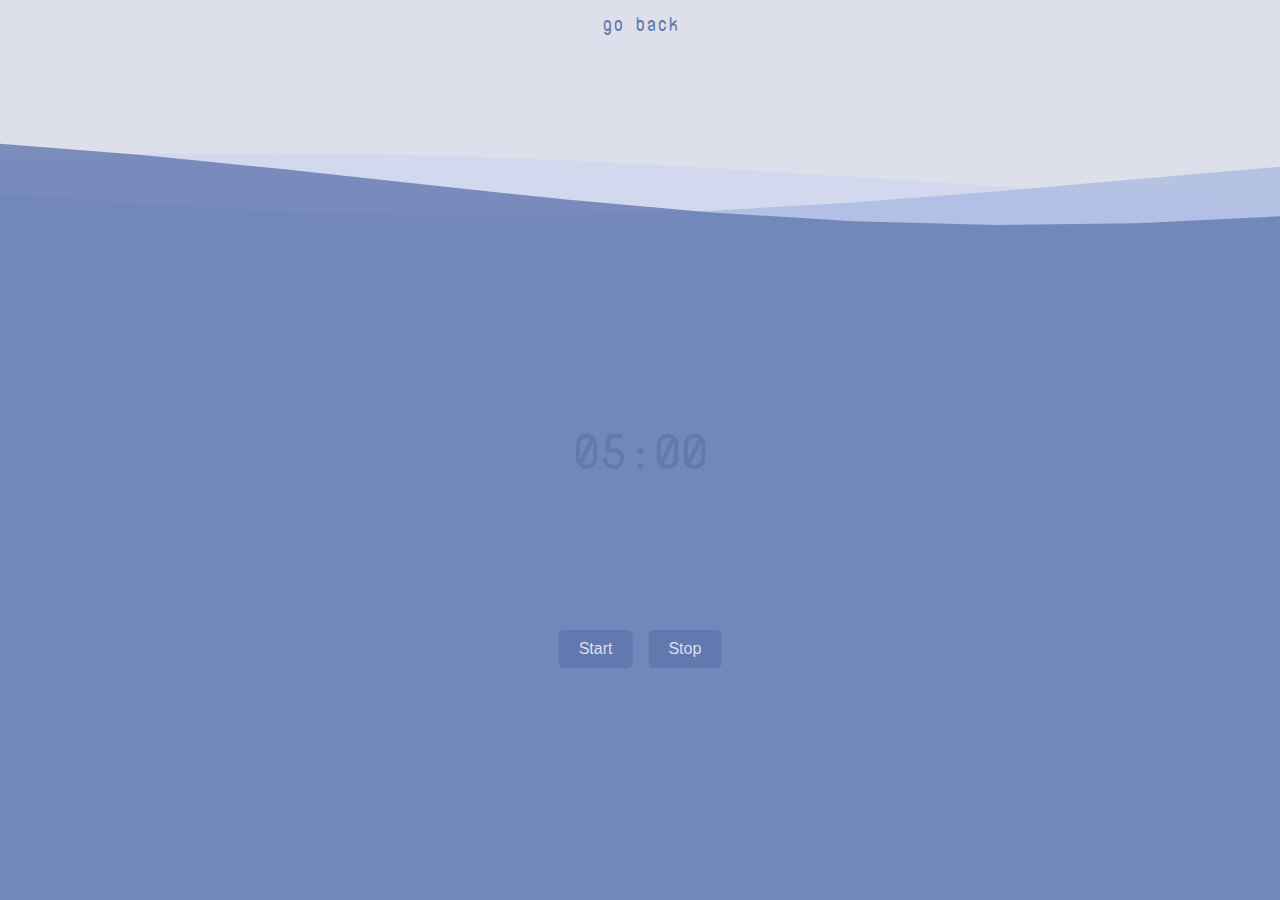
<file: timer.html>
<!DOCTYPE html>
<html lang="jp">
<head>
    <meta charset="UTF-8">
    <meta name="viewport" content="width=device-width, initial-scale=1.0">
    <title>Focus Timer</title>
    <link rel="stylesheet" href="timer.css">
      <link rel="preconnect" href="https://fonts.googleapis.com">
        <link rel="preconnect" href="https://fonts.gstatic.com" crossorigin>
        <link href="https://fonts.googleapis.com/css2?family=League+Script&family=Nova+Mono&display=swap" rel="stylesheet">

</head>
     <body>
        <header> <a href="bluewellness.html#timer">go back</a></header>
        <div id="timer">05:00</div>
        <div class="button-group">
            <button id="startBtn">Start</button>
            <button id="stopBtn"> Stop</button>
        </div>
        <div class="wave-wrapper" id="waveWrapper">
          <svg class="wave" viewBox="0 0 600 100" preserveAspectRatio="none">
            <path id="wavePathBack2" fill="rgba(200, 210, 239,0.5)" />   <!-- lightest blue -->
            <path id="wavePathBack1" fill="rgba(155, 177, 221,0.6)" />   <!-- medium blue -->
            <path id="wavePath" fill="rgba(99, 120, 175,0.8)" />        <!-- darkest blue -->
          </svg>
        </div>
        

            <script>
const totalTime = 300; // 5 minutes in seconds
let timeLeft = totalTime;
let timerInterval = null;
let waveAnimationFrame = null;

const timer = document.getElementById("timer");
const waveWrapper = document.getElementById("waveWrapper");
const startBtn = document.getElementById("startBtn");
const stopBtn = document.getElementById("stopBtn");
const wavePath = document.getElementById("wavePath");

function updateTimer() {
    const minutes = Math.floor(timeLeft / 60);
    const seconds = timeLeft % 60;
    timer.textContent = `${String(minutes).padStart(2, '0')}:${String(seconds).padStart(2, '0')}`;

    // Move the wave down over time (0% → 100%)
    const progress = 1 - (timeLeft / totalTime);
    waveWrapper.style.transform = `translateY(${progress * 80}%)`;

    if (timeLeft > 0) {
        timeLeft--;
    } else {
        clearInterval(timerInterval);
        timerInterval = null;
        timer.textContent = "Done!";
        startBtn.disabled = false;
        stopBtn.disabled = true;
        cancelAnimationFrame(waveAnimationFrame);
    }
}

function animateWave() {
    const now = Date.now() / 1000;
    const width = 600;
    const height = 100;
    const waveCount = 9;
    const baseY = 20;

    // Back wave 2 (farthest, slowest, lowest amplitude)
    let d2 = `M0,${baseY}`;
    for (let i = 0; i <= waveCount; i++) {
        const x = (i * width) / waveCount;
        const phase = (now * 0.7) + (i * Math.PI / waveCount) + 2;
        const y = baseY + Math.sin(phase) * 3;
        d2 += ` L${x},${y}`;
    }
    d2 += ` V${height} H0 Z`;
    document.getElementById("wavePathBack2").setAttribute("d", d2);

    // Back wave 1 (middle)
    let d1 = `M0,${baseY}`;
    for (let i = 0; i <= waveCount; i++) {
        const x = (i * width) / waveCount;
        const phase = (now * 1.0) + (i * Math.PI / waveCount) + 1;
        const y = baseY + Math.sin(phase) * 4;
        d1 += ` L${x},${y}`;
    }
    d1 += ` V${height} H0 Z`;
    document.getElementById("wavePathBack1").setAttribute("d", d1);

    // Front wave (main)
    let d = `M0,${baseY}`;
    for (let i = 0; i <= waveCount; i++) {
        const x = (i * width) / waveCount;
        const phase = (now * 1.5) + (i * Math.PI / waveCount);
        const y = baseY + Math.sin(phase) * 5;
        d += ` L${x},${y}`;
    }
    d += ` V${height} H0 Z`;
    document.getElementById("wavePath").setAttribute("d", d);

    waveAnimationFrame = requestAnimationFrame(animateWave);
}

updateTimer();
animateWave();

startBtn.addEventListener("click", function() {
    if (timerInterval) clearInterval(timerInterval);
    timeLeft = totalTime;
    updateTimer();
    timerInterval = setInterval(updateTimer, 1000);
    startBtn.disabled = true;
    stopBtn.disabled = false;
    animateWave();
});

stopBtn.addEventListener("click", function() {
    clearInterval(timerInterval);
    timerInterval = null;
    startBtn.disabled = false;
    stopBtn.disabled = true;
    cancelAnimationFrame(waveAnimationFrame);
});

stopBtn.disabled = true;
</script>
                
</body>
</html>
</file>
<file: timer.css>
html, body {
            margin: 0;
            padding: 0;
            height: 100%;
            overflow: hidden;
            font-family: "Nova Mono", monospace;
            color: #6378AF;
            background: #DDDFEA;
            display: flex;
            align-items: center;
            justify-content: center;
        }
        header {
            position: absolute;
            top: 0;
            width: 100%;
            padding: 10px 0;
            text-align: center;
            background-color: #DDDFEA;
            z-index: 10;
        }
        header a {
            text-decoration: none;
            color: #6378AF;
            font-size: 1.2em;
        }

        #timer {
            position: absolute;
            top: 50%;
            left: 50%;
            transform: translate(-50%, -50%);
            font-size: 3rem;
            z-index: 10;
        }

        .wave-wrapper {
            position: absolute;
            top: 0;
            width: 100%;
            height: 100%;
            overflow: hidden;
            transition: transform 1s linear;
        }

        .wave {
            position: absolute;
            left: 0;
            top: 0;
            width: 100%;
            height: 100%;
            display: block;
            z-index: 1;
            pointer-events: none;
        }


        .button-group {
    position: absolute;
    top: 70%;
    left: 50%;
    transform: translateX(-50%);
    display: flex;
    gap: 16px;
    z-index: 10;
}

.button-group button {
    position: static;
    transform: none;
    padding: 10px 20px;
    font-size: 1rem;
    background-color: #6378AF;
    color: #DDDFEA;
    border: none;
    border-radius: 5px;
    cursor: pointer;
}
</file>
